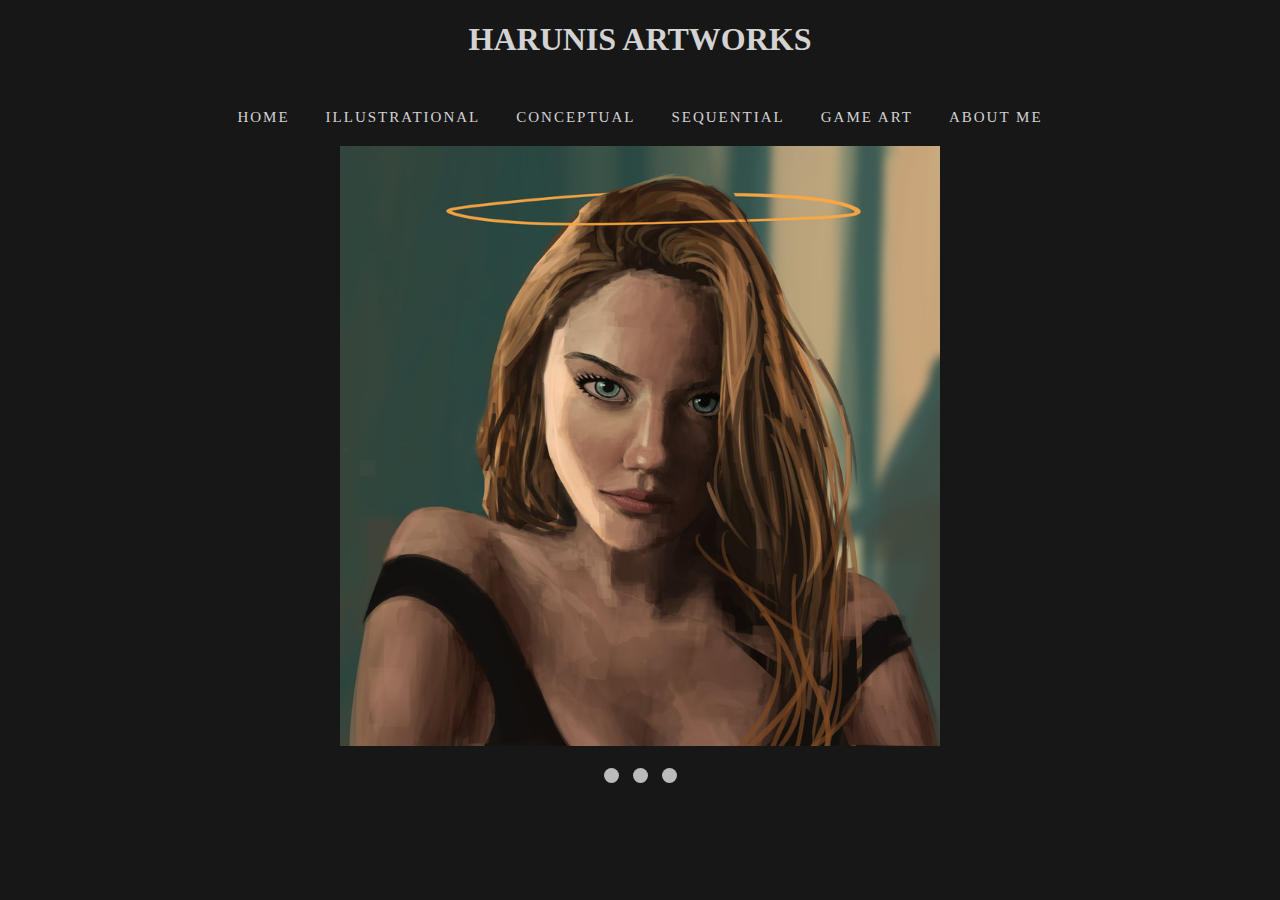
<file: index.html>
<!DOCTYPE html>
    

<meta name="viewport" content="width=device-width, initial-scale=1.0">
<link rel="stylesheet" href="mystyle.css" lang="en">
<style >
<meta charset="utf-8">


</style>

   <title>HARUNIS</title> 

  
<body>


    
    <h1 style="text-align: center;">HARUNIS ARTWORKS</h1>
    
    <div class="navigation" id="myNavigation">
        <a href="" >HOME</a>
        <a href="ILLUSTRATIONAL.html">ILLUSTRATIONAL</a>
        <a href="CONCEPTUAL.html">CONCEPTUAL</a>
        <a href="SEQUENTIAL.html">SEQUENTIAL</a>
        <a href="GAME_ART.html">GAME ART</a>
        <a href="ABOUT_ME.html">ABOUT ME</a>
        <a href="javascript:void(0);" class="icon" onclick="myFunction()">
           <div style="margin-top: -15px; ">
                <div class="div_icon"></div>
                <div class="div_icon"></div>
                <div class="div_icon"></div>
            </div>
            </a>
    </div>
    
   
    
     <div class="slideshow_container">
         
        <div class="mySlides fade">
            <img src="img/illustrational2.jpg" style="width: 100%" alt="">
        </div>

         <div class="mySlides fade">
            <img src="img/pic1.png" style="width: 100%" alt="">
        </div>

        <div class="mySlides fade">
            <img src="img/mage-ingame-harunis_orig.gif" style="width: 100%;" alt="">
        </div>
        
<br>
            <div style="text-align:center">
              <span class="dot"></span> 
              <span class="dot"></span> 
              <span class="dot"></span> 
            </div>
        
        </div> 
   

    
    
    
   <script>
    function myFunction() {
        var x = document.getElementById("myNavigation");
        if (x.className === "navigation"){
            x.className += " responsive";
        } else {
            x.className = "navigation";
     
        }
    } 



    let slideIndex = 0;
    showSlides();

    function showSlides() {
        let i;
        let slides = document.getElementsByClassName("mySlides");
        let dots = document.getElementsByClassName("dot");
        for (i = 0; i < slides.length; i++) {
            slides[i].style.display = "none";
        }
        slideIndex++;
        if (slideIndex > slides.length) {slideIndex = 1}
        for (i = 0; i < dots.length; i++){
            dots[i].className = dots[i].className.replace("active","");
        }
        slides[slideIndex-1].style.display = "block";
        dots[slideIndex-1].className += " active";
        setTimeout(showSlides, 6000);
        }


    
    </script> 
    
    </body>
</html>
</file>
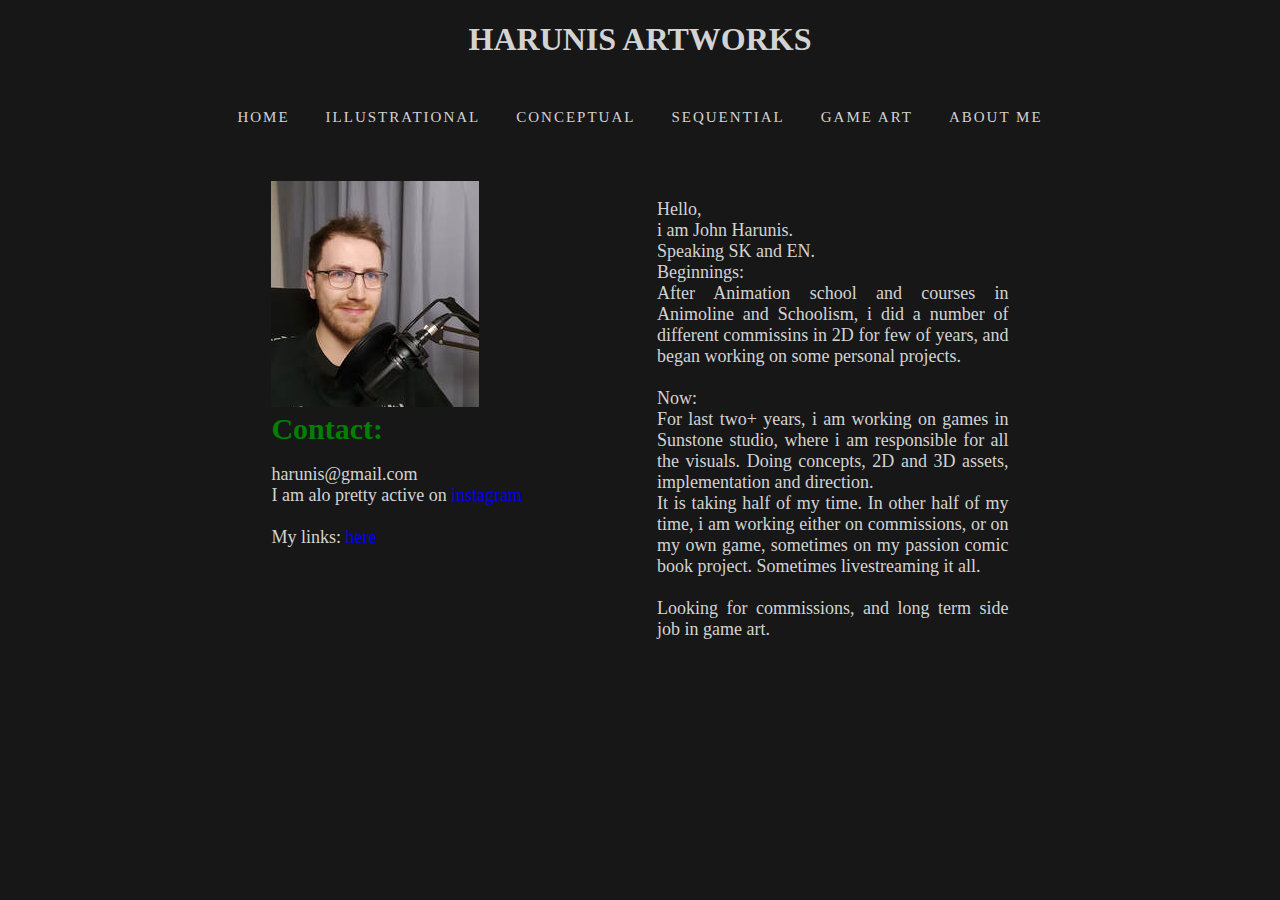
<file: ABOUT_ME.html>
<!DOCTYPE html>
 
 
<link rel="stylesheet" href="mystyle.css" lang="en">
<meta name="viewport" content="width=device-width, initial-scale=1.0">
<meta charset="utf-8">


   
   <title>HARUNIS</title> 

  
<body>
    <header></header> 

    
    <h1 style="text-align: center;">HARUNIS ARTWORKS</h1>
    
    <div class="navigation" id="myNavigation">
        <a href="index.html" >HOME</a>
        <a href="ILLUSTRATIONAL.html">ILLUSTRATIONAL</a>
        <a href="CONCEPTUAL.html">CONCEPTUAL</a>
        <a href="SEQUENTIAL.html">SEQUENTIAL</a>
        <a href="GAME_ART.html">GAME ART</a>
        <a href="">ABOUT ME</a>
        <a href="javascript:void(0);" class="icon" onclick="myFunction()">
            <div style="margin-top: -15px;">
                <div class="div_icon"></div>
                <div class="div_icon"></div>
                <div class="div_icon"></div>
            </div>
  </a>
    </div>




    <div class="container-row" >
        
        <table class="table-multi_col">
            <div class="container-column" style="padding: 15px;">
            <img src="img/profil.jpg"><br>
        <strong style="color: green; font-size: 30px;">Contact:</strong>
        <p>
            harunis@gmail.com<br>
            I am alo pretty active on <a href="https://www.instagram.com/harunis/">instagram</a><br><br>

            My links: <a href="https://www.flowcode.com/page/harunis">here</a>
        </p>
    </div>
</table>
<div class="container-column" style="padding: 15px;">
    <p>Hello,<br>i am John Harunis.<br>Speaking SK and EN.<br>Beginnings:<br>After Animation school and courses in Animoline and Schoolism, i did a number of different commissins in 2D for few of years, and began working on some personal projects.<br><br>Now:<br>
    For last two+ years, i am working on games in Sunstone studio, where i am responsible for all the visuals. Doing concepts, 2D and 3D assets, implementation and direction.<br>It is taking half of my time. In other half of my time, i am working either on commissions, or on my own game, sometimes on my passion comic book project. Sometimes livestreaming it all.
    <br><br>
    Looking for commissions, and long term side job in game art.
    </p>
</div>
    </div>
    
    

    
    
    
   <script>
   function myFunction() {
        var x = document.getElementById("myNavigation");
        if (x.className === "navigation"){
            x.className += " responsive";
        } else {
            x.className = "navigation";
     
        }
    } 

    
    </script> 
    
    </body>
</html>
</file>
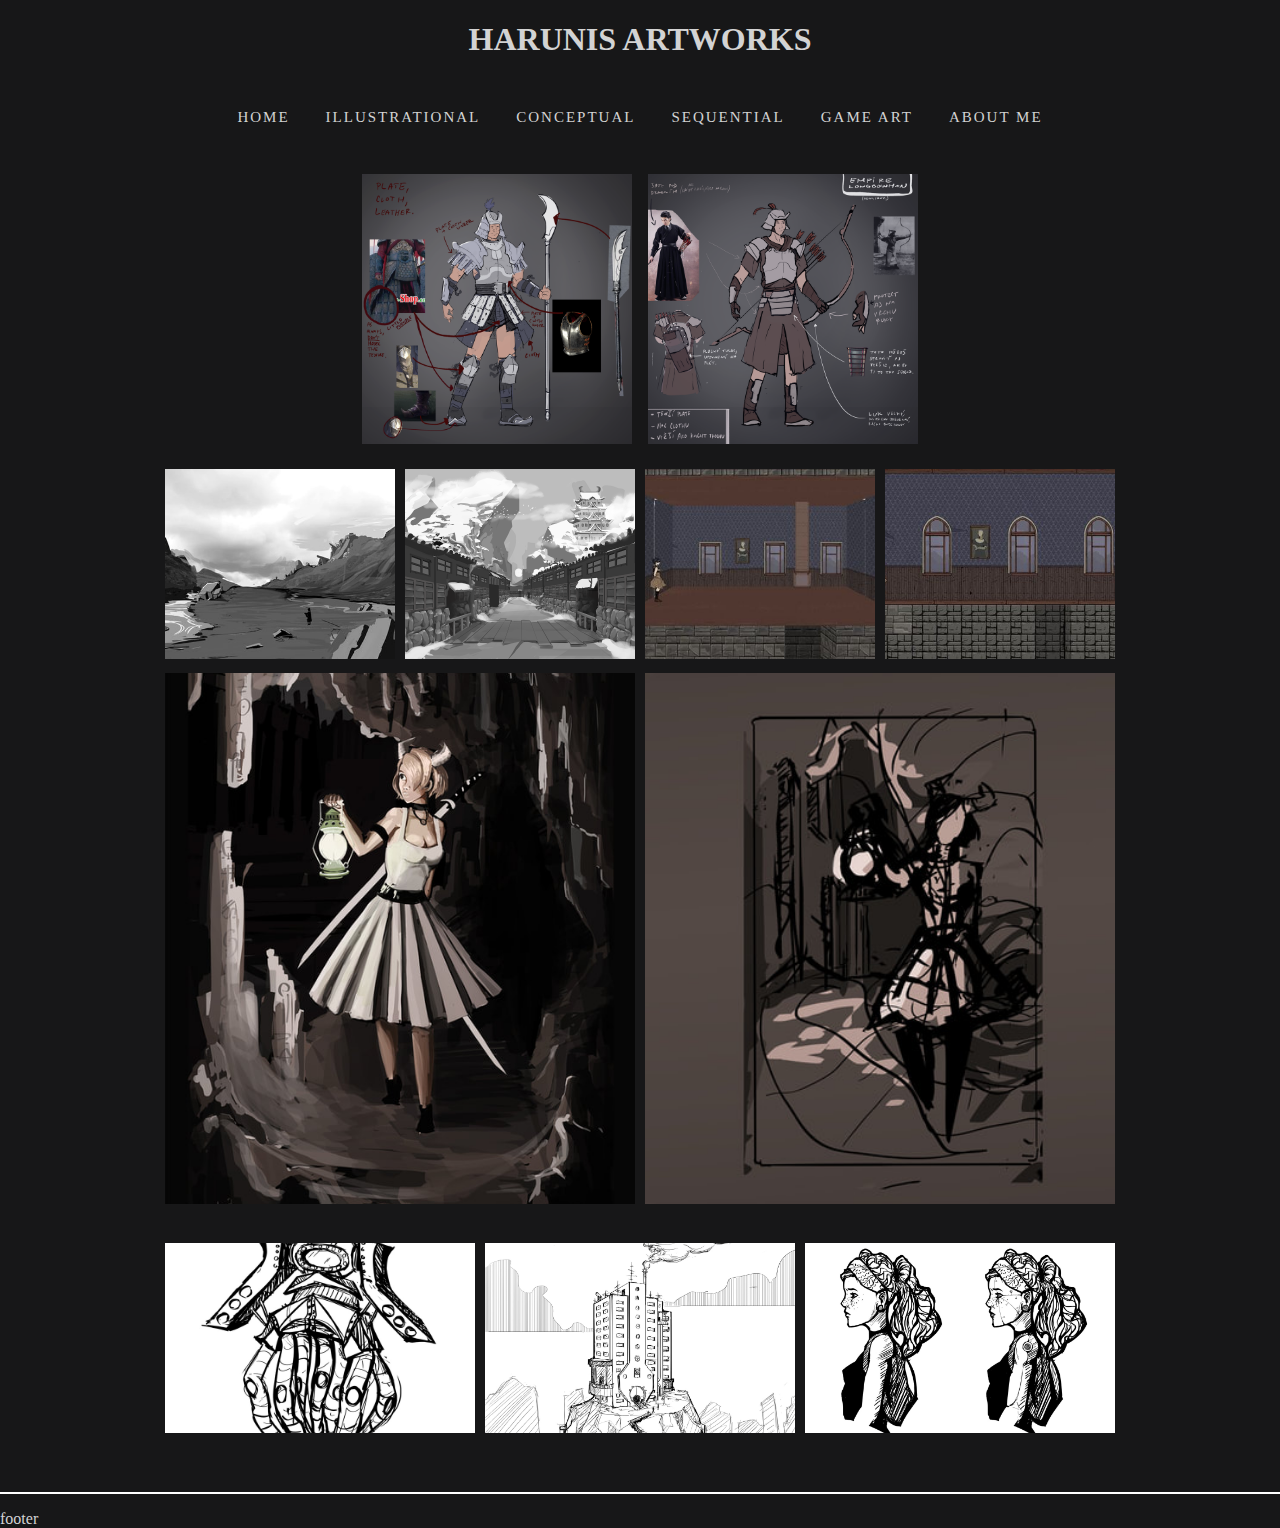
<file: CONCEPTUAL.html>
<!DOCTYPE html>
  
  <meta name="viewport" content="width=device-width, initial-scale=1.0">  
<link rel="stylesheet" href="mystyle.css" lang="en">
 
<meta charset="utf-8">


   
   <title>HARUNIS</title> 

  
<body>
    <header>  </header>

    
    <h1 style="text-align: center;">HARUNIS ARTWORKS</h1>
   
    
<div class="navigation" id="myNavigation">
        <a href="index.html">HOME</a>
        <a href="ILLUSTRATIONAL.html">ILLUSTRATIONAL</a>
        <a href="">CONCEPTUAL</a>
        <a href="SEQUENTIAL.html">SEQUENTIAL</a>
        <a href="GAME_ART.html">GAME ART</a>
        <a href="ABOUT_ME.html">ABOUT ME</a>
        <a href="javascript:void(0);" class="icon" onclick="myFunction()">
            <div style="margin-top: -15px;">
                <div class="div_icon"></div>
                <div class="div_icon"></div>
                <div class="div_icon"></div>
            </div>
        </a>
</div>
<div class="concept_img gallery">
    <div class="row " id="gallery1">

    <!-- 1nd column -->
        <div  class="column">
            <img src="img1.png" alt="Image 1" class="gallery-image">
        </div>

         <div class="column">
            <img src="img2.png"  alt="Image 2" class="gallery-image">
        </div>
    </div>


<!--second row-->
<div class=" concept_img gallery" id="gallery2" >
    <div class="row_co" style="margin-top: 20px;">
       
     <div class="column_co">
        <img src="img/img3.jpg" alt="Image 3" class="gallery-image" >
        </div>

        <div class="column_co"> 
        <img src="img/townhuntedsengoku-v2-3_orig.png" alt="" class="gallery-image"  ></div>

        <div class="column_co">   
        <img src="img/96867987_orig.jpg" alt="" class="gallery-image" ></div>
        
        <div class="column_co">  
      <img src="img/3989637_orig.jpg"  alt="" class="gallery-image">  </div>
    </div>
</div>
<!--end of second row-->

<!-- third row-->
<div class="concept_img gallery" id="gallery3" >
        <div  class="size_cut">
            <img src="img/concept7896897_orig.jpg"  alt="" class="gallery-image">
        </div>

         <div class="size_cut">
            <img src="img/87854745784_orig.jpg" class="gallery-image" alt="">
        </div>
    </div>

 <!-- end of third row-->


<div class="concept_img gallery" id="gallery4" >
    <div  style="margin-top: -30px;">
       
     <div class="column_co">
        <img src="img/uzzibbbuii_1_orig.jpg" alt="" class="gallery-image" >
        </div>

        <div class="column_co"> 
        <img src="img/876946465465_1_orig.jpg" alt="" class="gallery-image" ></div>

        <div class="column_co">   
        <img src="img/8764565465_1_orig.jpg" alt="" class="gallery-image" ></div>
        
</div>
</div>
        <!--controls -->
            

        <!--image controls thumbnail -->
     </div>


 

<!--End  of lightbox -->
  

    

    
    
    
<script>
   function myFunction() {
        var x = document.getElementById("myNavigation");
        if (x.className === "navigation"){
            x.className += " responsive";
        } else {
            x.className = "navigation";
     
        }
    } 


//close,open modal
 
// Get all the gallery elements
var galleries = document.querySelectorAll('.gallery');


// Add a click event listener to each gallery element
galleries.forEach(function(gallery) {
  gallery.addEventListener('click', function(event) {
    // Check if the clicked element is an image
    if (event.target.classList.contains('gallery-image')) {
      // Create the lightbox element if it doesn't exist
      var lightbox = document.querySelector('.lightbox');
      if (!lightbox) {
        lightbox = document.createElement('div');
        lightbox.classList.add('lightbox');
        document.body.appendChild(lightbox);


        

        // Add an event listener to the lightbox to remove it when clicked
        lightbox.addEventListener('click', function(event) {
          if (event.target === lightbox) {
            document.body.removeChild(lightbox);
          }
        });
      }

      // Update the lightbox content with the clicked image
      var lightboxImage = lightbox.querySelector('.lightbox-image');
      if (!lightboxImage) {
        lightboxImage = document.createElement('img');
        lightboxImage.classList.add('lightbox-image');
        lightbox.appendChild(lightboxImage);
      }
      lightboxImage.setAttribute('src', event.target.getAttribute('src'));
    }
  });
});




    
</script> 
    <footer>
        
    <p>footer</p>
    </footer>
    </body>
</html>
</file>
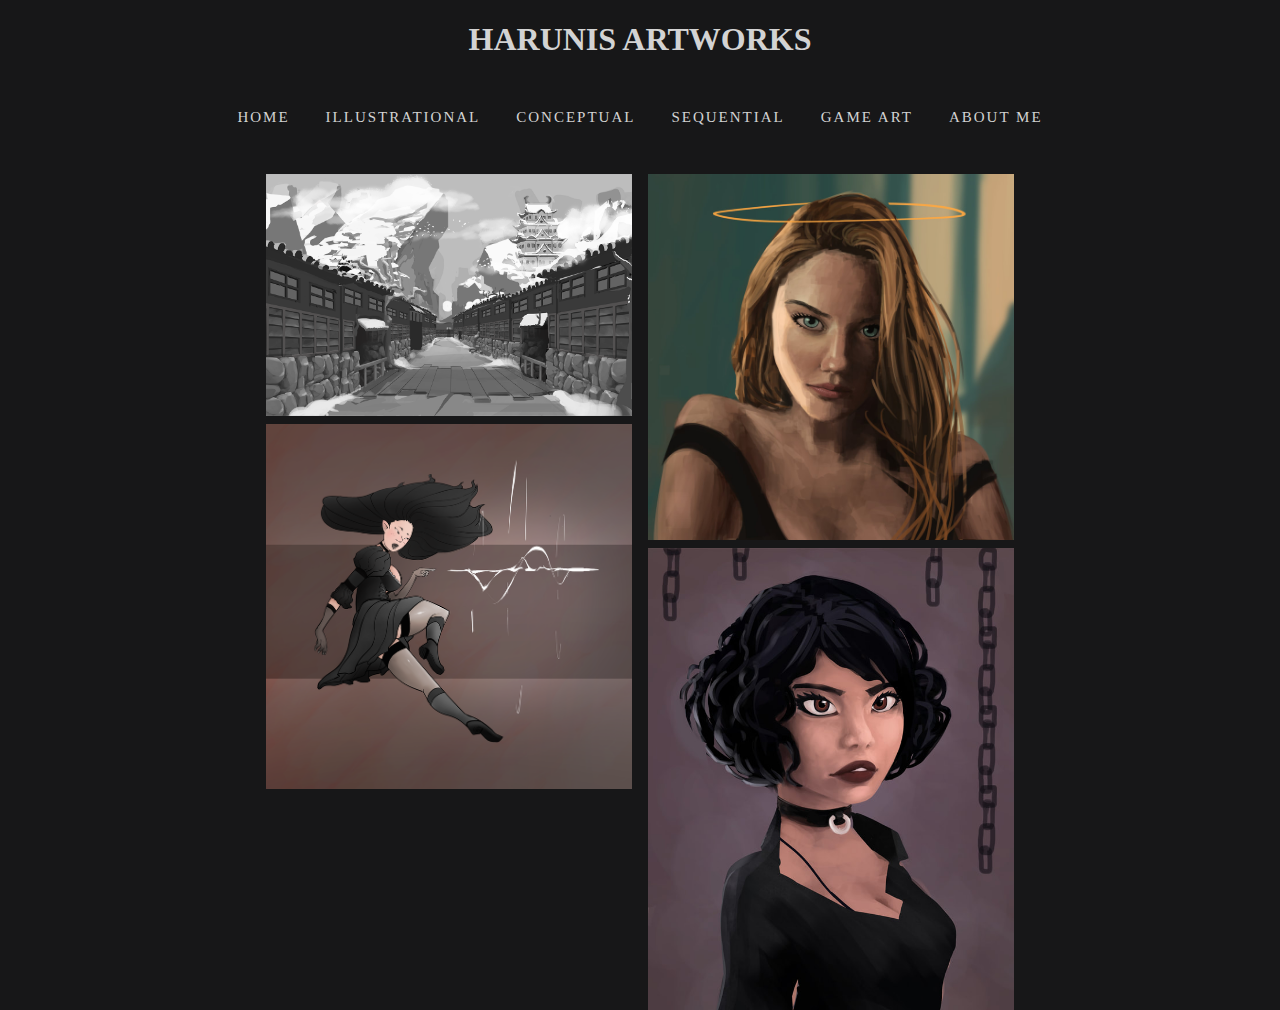
<file: ILLUSTRATIONAL.html>
<!DOCTYPE html >



<head>
    <meta name="viewport" content="width=device-width, initial-scale=1.0">
    <link rel="stylesheet" href="mystyle.css">
    
    
   <meta charset="utf-8">
   <title>HARUNIS</title> 
</head>
  
<body >
    <header></header> 

    
    <h1 style="text-align: center;">HARUNIS ARTWORKS</h1>

    <!-- menu -->

   
    <div  class="navigation" id="myNavigation">
        <a href="index.html" >HOME</a>
        <a href="">ILLUSTRATIONAL</a>
        <a href="CONCEPTUAL.html">CONCEPTUAL</a>
        <a href="SEQUENTIAL.html">SEQUENTIAL</a>
        <a href="GAME_ART.html">GAME ART</a>
        <a href="ABOUT_ME.html">ABOUT ME</a>
        <a href="javascript:void(0);" class="icon" onclick="myFunction()">
            <div style="margin-top: -15px;">
                <div class="div_icon"></div>
                <div class="div_icon"></div>
                <div class="div_icon"></div>
            </div>
   </a>



       

 
    </div>
<div class="row">

    <!-- 1nd column -->
        <div  class="column" style="text-align: center;">
            <img src="img/concept.png" onclick="openModal();currentSlide(1)" class="hover-shadow cursor" alt="">
            <img src="img/pic1.png" onclick="openModal();currentSlide(2)" class="hover-shadow cursor" alt="">
        </div>


<!-- 2nd column -->
         <div class="column">
            <img src="img/illustrational2.jpg" onclick="openModal();currentSlide(3)" class="hover-shadow" alt="">
            <img src="img/illustrational 1.jpg" onclick="openModal();currentSlide(4)" class="hover-shadow" alt="">
        </div>

<!--Lightbox -->
 <div id="myModal" class="modal">
     <span class="close cursor" onclick="closeModal()">&times;</span>
     <div class="modal-content">
         
        <div class="mySlides">
            <img src="img/concept.png" style="width: 100%" alt="">
        </div>

         <div class="mySlides">
            <img src="img/pic1.png" style="width: 100%" alt="">
        </div>

      <div class="mySlides">
            <img src="img/illustrational2.jpg" style="width: 100%" alt="">
        </div>

        <div class="mySlides">
            <img src="img/illustrational 1.jpg" style="width: 100%" alt="">
        </div>

          

        <!--controls -->
        <a class="prev" onclick="plusSlides(-1)">&#10094;</a>
        <a class="next" onclick="plusSlides(1)">&#10095;</a>

        <div class="caption-container">
            <p id="caption"></p>
        </div>


        <!--image controls thumbnail -->

   
     </div>
 </div>

<!--End  of lightbox -->
    </div>
    

    
    
    
   <script>  
function myFunction() {
        var x = document.getElementById("myNavigation");
        if (x.className === "navigation"){
            x.className += " responsive";
        } else {
            x.className = "navigation";
     
        }
    } 


    //dropwdown menu 
    

    //close drop after clicking out
    





//close,open modal
    function openModal(){
        document.getElementById("myModal").style.display = "block";
    }

    function closeModal(){
        document.getElementById("myModal").style.display = "none";
    }

    var slideIndex = 1;
    showSlides(slideIndex);

    function plusSlides(n){
        showSlides(slideIndex += n);
    }

    function currentSlide(n){
        showSlides(slideIndex = n);
    }

    function showSlides(n) {
        var i;
        var slides = document.getElementsByClassName("mySlides");
        var dots = document.getElementsByClassName("demo");
        if (n > slides.length) {slideIndex = 1}
        if (n < 1) {slideIndex = slides.length}
        for (i = 0; i < slides.length; i++) {
            slides[i].style.display = "none";
        }
        for (i = 0; i < dots.length; i++){
            dots[i].className = dots[i].className.replace("active","");
        }
        slides[slideIndex-1].style.display = "block";
        dots[slideIndex-1].className += " active";
        captionText.innerHTML = dots[slideIndex-1].alt;
        }

    


    </script> 
    
    </body>
</html>
</file>
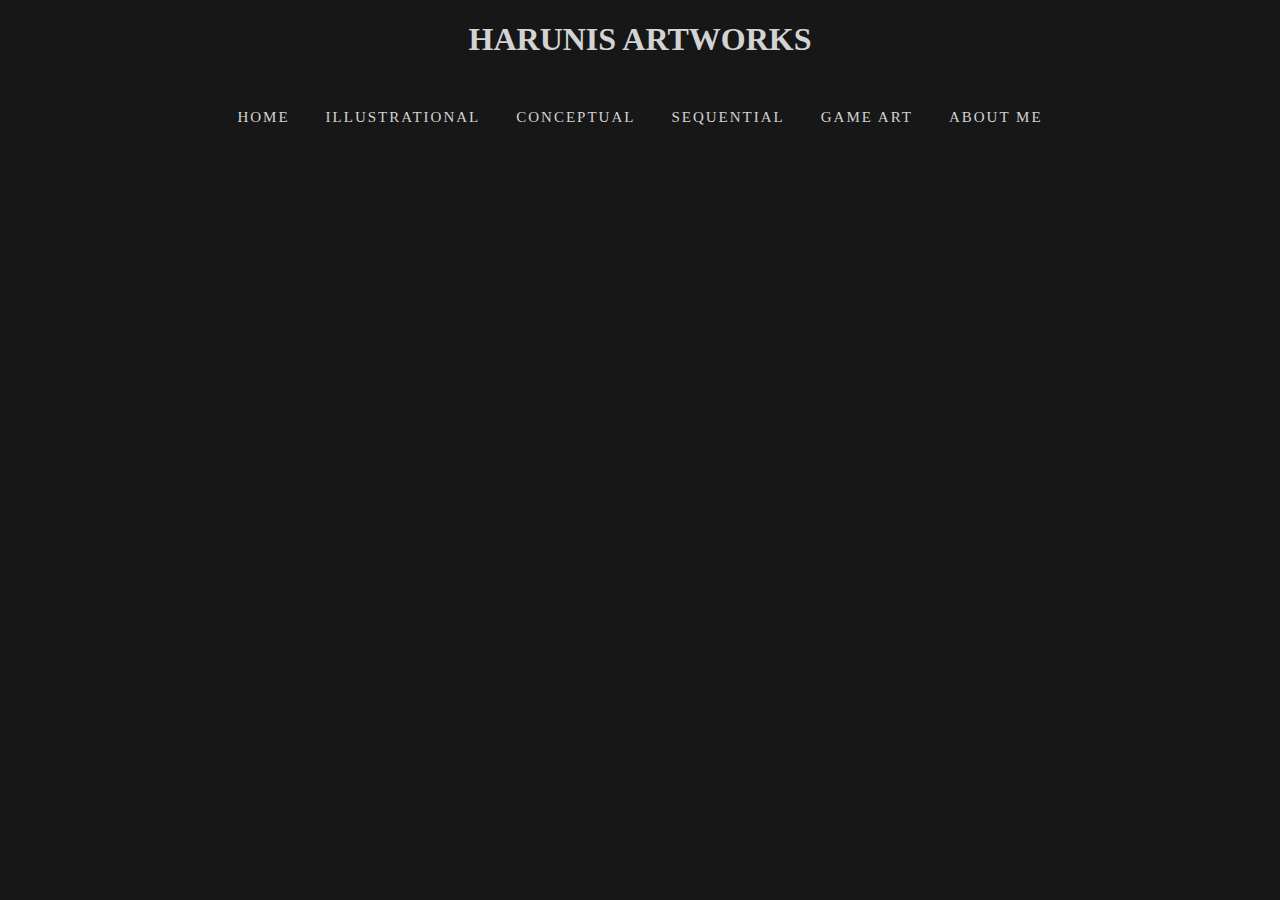
<file: SEQUENTIAL.html>
<!DOCTYPE html>
    
<link rel="stylesheet" href="mystyle.css" lang="en">
 <link href="https://cdnjs.cloudflare.com/ajax/libs/font-awesome/4.7.0/css/font-awesome.min.css">
<meta name="viewport" content="width=device-width, initial-scale=1.0">

<head>
   <meta charset="utf-8">
   <title>HARUNIS</title> 
</head>
  
<body>
    <header></header> 

    
    <h1 style="text-align: center;">HARUNIS ARTWORKS</h1>
    
    <div class="navigation" id="myNavigation">
        <a href="index.html" >HOME</a>
        <a href="ILLUSTRATIONAL.html">ILLUSTRATIONAL</a>
        <a href="CONCEPTUAL.html">CONCEPTUAL</a>
        <a href="">SEQUENTIAL</a>
        <a href="GAME_ART.html">GAME ART</a>
        <a href="ABOUT_ME.html">ABOUT ME</a>
        <a href="javascript:void(0);" class="icon" onclick="myFunction()">
           <div style="margin-top: -15px;">
                        <div class="div_icon"></div>
                        <div class="div_icon"></div>
                        <div class="div_icon"></div>
                    </div>
  </a>
    </div>
    
    
    

    
    
    
   <script>
   function myFunction() {
        var x = document.getElementById("myNavigation");
        if (x.className === "navigation"){
            x.className += " responsive";
        } else {
            x.className = "navigation";
     
        }
    } 

    
    </script> 
    
    </body>
</html>
</file>
<file: mystyle.css>
html {
    display: block;
    height: 100%;
    color: lightgray;
}


body {
    background-color: #171718;
    font-family:calibri;
    display: block;
    margin: 0;

   


    
}



header {
 
    width: 100%;
}

.navigation {
overflow: hidden;
letter-spacing: 2px;
text-align: center;
margin-top: 50px;
}

a:link {
    text-decoration: none;
}

.navigation a {
    font-size: 15px;
    padding:10px 15px;  
    color: lightgray;
    text-decoration: none;
    transition-duration: 0.8s;  
    text-align: center;   
}

.navigation a:hover {
    color:  darkgrey;
    transition-duration: 0.8s;
}

.navigation a.active {

  color: lightgray;
  display: block;
  
}


.navigation .icon {
    display: none;
}

.div_icon {
width: 35px;
height: 3px;
background-color: white;
margin: 6px 0;

}


@media screen and (max-width: 900px) {
    .navigation a:not(:first-child) {display: none;}
    .navigation a.icon {
        float: right;
        display: block;

    }
    
     }

    @media screen and (max-width: 900px) {
        .navigation.responsive {position: relative;}
        .navigation.responsive .icon {
            position:absolute;
            right: 0;
            top: 0;


        }
        .navigation.responsive a {
            float: none;
            display: block;
            text-align: center;

            


       
    }

}


/* dropdown menu */
/*
.dropdown-content {
    display: none;
    font-size: 15px;
    padding: 15px;  
    color: green;
    text-decoration: none;
     padding: 23px;
     width: 160px;
    transition-duration: 0.8s;  
    text-align: center;
    display: block;
}

.dropdown .dropbtn {
    float: left;
    overflow: hidden;
}

*/

* {
    box-sizing: border-box;

}

.row > .column {
    padding:0 8px;
}

.row:after {
content: "";
display: table;
clear: both;
}

.row {
    display: -ms-flexbox;
    display: flex;
    -ms-flex-wrap: wrap;
    flex-wrap: wrap;
    padding: 0 4px;
    justify-content: center;
    margin-top: 40px;
}

.column {
   max-width: 30%;
   -ms-flex: 30%;
   flex: 30%;
   padding: 0 4px;
   text-align: center;

}

.column-inside {
    float: left;
    width: 25%;
}

.column img {
    margin-top: 8px;
    text-align: center;
    width: 100%;
}


@media screen and (max-width: 900px) {
    .column {
        -ms-flex: 100%;
        flex: 100% ;
        max-width: 100%;
    }
    .row {
        -ms-flex: 100%;
        flex: 100%;
        max-width: 100%;

    }
   .modal {
    -ms-flex: 100%;
    flex: 100%;
    max-width: 100%;
   }
    
}

/* modal background*/

.modal {
    display: none;
    position: fixed;
    z-index: 1;
    padding-top: 100px;
    left: 0;
    top: 0;
    width: 100%;
    height: 100%;
    overflow: auto;
    background-color: black;
    text-align: center;
}

.modal-content {

    position: relative;
    margin: auto;
    padding: 0;
    width: 90%;
    max-width: 100%px;
}

.close {
    color: white;
    position: absolute;
    top: 10px;
    right: 25px;
    font-size: 35px;
    font-weight: bold;
}

.close:hover,
.close:focus {
    color:  #999;
    text-decoration: none;
    cursor: pointer;
}

.mySlides {
    display: none;
}
/* autoplay gallery */


.active {
  background-color: #717171;
}

.fade {
  animation-name: fade;
  animation-duration: 2s;
}

.slideshow_container {
    max-width:600px ;
    position: relative;
    margin: auto;
    text-align: center;
    height: auto;
    margin-top: 20px;

}


@keyframes fade {
    from 
        {opacity: .4}
    to 
        {opacity: 1}

}

.dot {
  height: 15px;
  width: 15px;
  margin: 0px 5px;
  background-color: #bbb;
  border-radius: 50%;
  display: inline-block;
  transition: background-color 0.9s ease;
}

/*end of autoplay gallery*/
.prev,
.next {
    cursor: pointer;
    position: absolute;
    top: 50%;
    width: auto;
    padding: 16px;
    margin-top: -50px;
    color: white;
    font-weight: bold;
    font-size: 20px;
    transition: 0.6s ease;
    border-radius: 0 3px 3px 0;
    user-select: none;
    -webkit-user-select: none;
}

.prev {
    left: 0;
}

.next {
    right: 0;
    border-radius: 3px 0 0 3px;
}

.prev:hover,
.next:hover {
    background-color: darkgrey;
}

.caption-container {
    text-align: center;
    background-color: black;
    padding: 2px 16px;
    color: white;
}


.demo {
    
}

.active,
.demo:hover {
    opacity: 1;
}

img.hover-shadow {
    transition: 0.3s;
}

.hover-shadow:hover {
    box-shadow: 0 4px 8px 0 rgba(0, 0, 0, 0.2), 0 6px 20px 0 rgba(0, 0, 0, 0.19);
}

.illustrational {
    text-align: center;
    width: 100%;
    height: 100%;
    padding-bottom: 50px;

}


/* about me start */

.container-row {
    display: -ms-flexbox;
    display: flex;
    -ms-flex-wrap: wrap;
    flex-wrap: wrap;
    padding: 0 4px;
    justify-content: center;
    margin-top: 40px;

}

.container-column {
   max-width: 30%;
   -ms-flex: 30%;
   flex: 30%;
   padding: 0 4px;
   text-align: left;
   font-size: 18px;
   text-align: justify;

}

@media screen and (max-width: 900px){
    .container-row
    .container-column {
        flex: 100%;
        -ms-flex: 100%;
        max-width: 100%;
    }
}

/* about me end*/


/*conceptual*/
.column_co {
   padding: 5px;
    width: 20%;
height: 200px;
  display: table-cell;
  border-spacing: 10px;

}

.column_co img {
    width: 100%;
    height: 100%;
     object-fit: cover;
  
}

/*container for align*/
.second_row {
    max-width: 55%;
    margin: auto;
    box-sizing: border-box;
    display: grid;
  
  grid-gap: 10px;
}



.size_cut {
    width: 30%;
height: 600px;
display: table-cell;
padding: 5px;
}

.size_cut img {
    object-fit: cover;
    width: 100%;
height: 90%;
margin: auto;
}


.third_row {
    margin: auto;
    max-width: 1130px;
    margin-top: 20px;
    box-sizing: border-box;
    
}


.column_co_forth {
  
    width: 20%;
height: 300px;
  display: table-cell;
  border-spacing: 10px;

}
    

.column_co_forth img {
    width: 100%;
    height: 100%;
     object-fit: cover;
     cursor: pointer;
  
}

footer {
    border-top: 2px solid white;
    margin-top: 50px;
}


/*my slide2 2 row*/

.mySlidesTwo {
    display: none;
}

.gallery {
    display: flex;
    flex-wrap: wrap;
    justify-content:space-between;
    align-items: center;

}

.gallery-image {
    max-width: 100%;
    height: auto;
    margin: 0;
    cursor: pointer;

}

.lightbox{
position: fixed;
top: 0;
left: 0;
width: 100%;
height: 100%;
background-color: rgba(0,0,0,0.7);
display: flex;
justify-content: center;
align-items: center;

}


.lightbox-close {
    position: absolute;
    max-width: 20px;
    max-height: 20px;
    font-size: 30px;
    font-weight: bold;
    color: white;
    cursor: pointer;

}

.lightbox-image {
    max-width: 90%;
    max-height: 90%;
    object-fit: contain;
}



/* game art section css */

.game_img {
    text-align: center;
    max-width: 960px;
    margin-top: 20px;
    margin: auto;
    display: block;

}

.concept_img {
    text-align: center;
    max-width: 960px;
    margin-top: 20px;
    margin: auto;
    display: block;

}

@media screen and (max-width: 800px) {
  .game_img {
    
    
  }
}


.game_img img {
    padding:0px 6px;
    width: 100%;

}
iframe {
    width: 100%;
    height: 100%;
    border: none;
    padding:0 0 0 0;
}
.row_2 {
    content: "";
    clear: both;
    display: inline-table;
}


.column {
      float: left;
      width: 25%;
      padding-top: 15px;
      padding-left: 0;
      padding-right: 0;
font-size: 0px;
    }


.text{
    max-width: 800px;
    margin: 0 auto}


h1, h2 {
    text-align: center;
}

.column_co_game img {
    width: 100%;
    height: 100%;


}

iframe {
    padding: 10px;
}

@media screen and (max-width: 900px){
    .row
    .column_co_game{
        flex: 100%;
        -ms-flex: 100%;
        max-width: 100%;
    }
}

.button {
background-color: #303030;
height: 50px;
color: white;
border: none;
text-align: center;
}

.button:hover{
    background-color:   #A0A0A0;
    cursor: pointer;
    transition: 1s;
    color: black;
}

.ui_row {
    margin: auto;
    max-width: 1135px;
    margin-top: 20px;
}


.grid_row {
     display: grid;
    grid-template-columns: repeat(4, 1fr); /* Creates 3 columns of equal width */
    justify-items: center;
}
</file>
